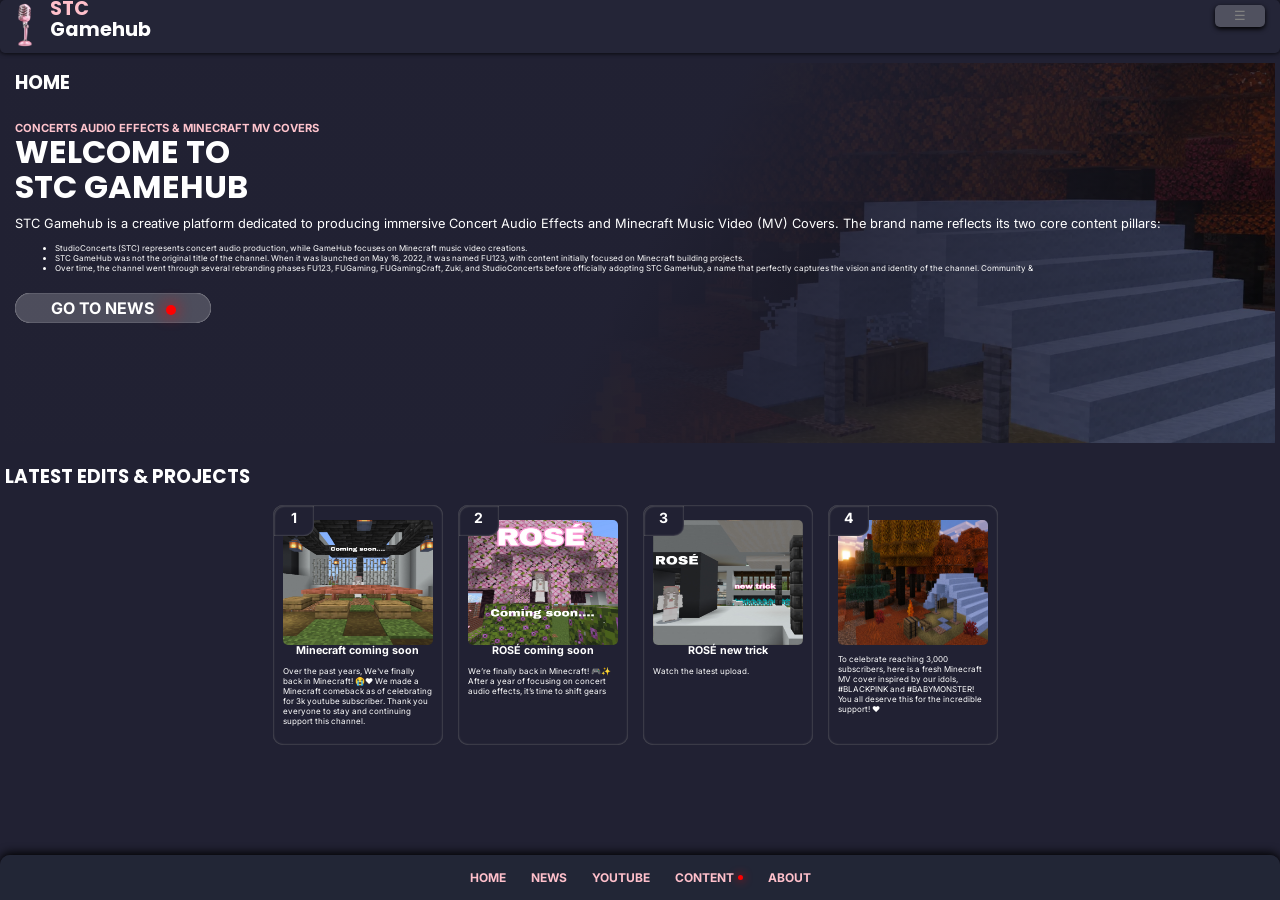
<file: index.html>
<!DOCTYPE html>
<html lang="en">
  <head>
    <meta charset="UTF-8">
    <meta name="viewport" content="width=device-width, initial-scale=1.0">
    <meta name="google-site-verification" content="a9Y3JSss4IHMZpFGcUWZMTfxG5dl-n8NXm3ampMwcmU">
    <meta name="msvalidate.01" content="9EB593A7C4FF7D76676B80B1A7BC1103"/>
    <meta property="og:site_name" content="STC Gamehub">
    <meta name="description" content="Explore STC Gamehub for Minecraft building ideas, music video covers, concert audio effects, and latest content updates. Join our growing community!">
    <title>STC Gamehub - Website | Minecraft MV & Gameplay</title>
    <link rel="icon" type="image/png" href="STC.png">
    <link rel="stylesheet" href="style.css">
  </head>
  <body class="home-html">
    <header>
      <img src="mic.png" alt="Microphone" height="50" width="50">
      <h1 style="font-size: 120%;"><span>STC</span><br>Gamehub</h1>
        <div class="dropdown">
          <button>&#9776</button>
         <ul class="menu">
           <li><a href="https://youtube.com/@stcgamehub?si=LDN-gRvtqOIQ2cHc">STC Gamehub</a></li>
           <li><a href="https://discord.gg/PptRJCPuU7">Discord</a></li>
           <li><a href="https://wa.me/639622515039">WhatsApp</a></li>
           <li><a href="content.html">Content</a></li>
         </ul>
        </div>
    </header>
    
    <main>
      <div class="introduction">
        <h3 class="home-heading">HOME</h3>
        <b style="font-size: 70%;">CONCERTS AUDIO EFFECTS & MINECRAFT MV COVERS</b>
        <h1>WELCOME TO<br>STC GAMEHUB</h1>
        <p style="font-size: 80%;">STC Gamehub is a creative platform dedicated to producing immersive Concert Audio Effects and Minecraft Music Video (MV) Covers. 
          The brand name reflects its two core content pillars:        
          <ul>
              <li>StudioConcerts (STC) represents concert audio production, while GameHub focuses on Minecraft music video creations.</li>
              <li>STC GameHub was not the original title of the channel. When it was launched on May 16, 2022, it was named FU123, with content initially focused on Minecraft building projects.</li>
              <li>Over time, the channel went through several rebranding phases FU123, FUGaming, FUGamingCraft, Zuki, and StudioConcerts before officially adopting STC GameHub, a name that perfectly captures the vision and identity of the channel. Community & </li>
            </ul>
            
        <div class="page">  
            <a href="news.html">GO TO NEWS <span class="dot"></span></a>
      </div>
      </div>
        
        <h3>LATEST EDITS & PROJECTS</h3>

        <div class="news-card">
        <div class="container">
          <div class="number">1</div>
          <a href="#">
          <img src="ROSÉ coming.jpg" alt="ROSÉ Minecraft" height="125" width="150"></>
          </a>
          <h6>Minecraft coming soon</h6>
          <p>Over the past years, We've finally back in Minecraft! 😭❤️ We made a Minecraft comeback as of celebrating for 3k youtube subscriber. Thank you everyone to stay and continuing support this channel.</p>
        </div>
        <div class="container"> 
          <div class="number">2</div>
          <a href="https://youtu.be/H0IwgizWhl0?si=wJLlGBcShs4b2vaZ">
          <img src="ROSÉ poster.jpg" alt="ROSÉ Minecraft MV" height="125" width="150">
          </a>
          <h6>ROSÉ coming soon</h6>
          <p>We’re finally back in Minecraft! 🎮✨
             After a year of focusing on concert audio effects, it’s time to shift gears</p>
        </div>
        <div class="container">
          <div class="number">3</div>
          <a href="https://youtu.be/OYEL9-qoRyk?si=_AlVazFO3t3U0rRC">
          <img src="ROSÉ new trick.jpg" alt="ROSÉ new trick Minecraft MV" height="125" width="150">
          </a>
          <h6>ROSÉ new trick</h6>
          <p>Watch the latest upload.</p>
        </div>
          <div class="container">
          <div class="number">4</div>
          <a href="#">
          <img src="minecraft.png" alt="Minecraft" height="125" width="150">
          </a>
            <h6></h6>
          <p>To celebrate reaching 3,000 subscribers, here is a fresh Minecraft MV cover inspired by our idols, #BLACKPINK​ and #BABYMONSTER​! You all deserve this for the incredible support! ❤️</p>
        </div>
          
      </div>
        <div class="dots-container">
          <span class="dots active"></span>
         <!--
          <span class="dots"></span>
          <span class="dots"></span>
          -->
        </div>
    </main>
    
    
    <!--Navigation Bar-->
    <footer class="navigation-bar">
      <div class="navigation-button">
        <a href="#">HOME</a>
        <a href="news.html">NEWS</a>
        <a href="https://youtube.com/@stcgamehub?si=wjTvPEJCYCNv_iNr">YOUTUBE</a>
        <a href="content.html">CONTENT<span class="red"></span></a>
        <a href="about.html">ABOUT</a>
      </div>
    </footer>
    
  </body>
</html>
</file>
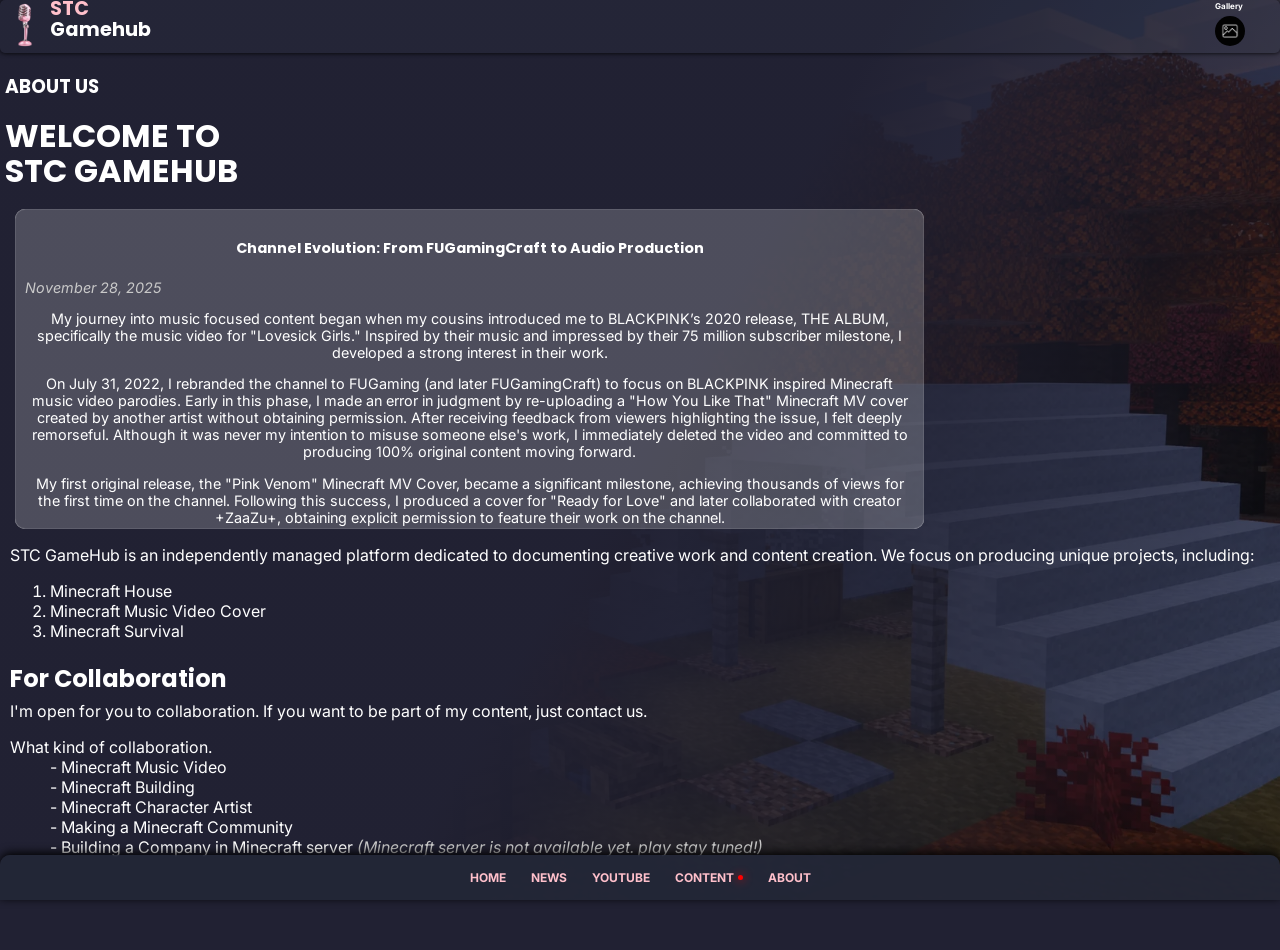
<file: about.html>
<!DOCTYPE html>
<html lang="en">
  <head>
    <meta charset="UTF-8">
    <meta name="viewport" content="width=device-width, initial-scale=1.0">
    <link rel="icon" type="image/png" href="STC.png">
    <title>STC Gamehub - About</title>
    <link rel="stylesheet" href="style.css">
  </head>
  <body class="about-html">
    <header>
      <img src="mic.png" alt="Microphone" height="50" width="50">
      <h1 style="font-size: 120%;"><span>STC</span><br>Gamehub</h1>
      <div class="image">
        <a href="gallery.html">Gallery  
         <img src="gallery icon.png" alt="Gallery Icon" height="30" width="30">
        </a>
      </div>
    </header>
    
    
    <main>
      <div class="introduction">
        <h3 class="home-heading">ABOUT US</h3>
        <h1>WELCOME TO<br>STC GAMEHUB</h1>
      </div>
      <div class="about-section">
        <h4>Channel Evolution: From FUGamingCraft to Audio Production</h4>
        <time datetime="2025-11-28"><i>November 28, 2025</i></time>
        <p>My journey into music focused content began when my cousins introduced me to BLACKPINK’s 2020 release, THE ALBUM, specifically the music video for "Lovesick Girls." 
           Inspired by their music and impressed by their 75 million subscriber milestone, I developed a strong interest in their work.
        </p>
        <p>On July 31, 2022, I rebranded the channel to FUGaming (and later FUGamingCraft) to focus on BLACKPINK inspired Minecraft music video parodies. 
           Early in this phase, I made an error in judgment by re-uploading a "How You Like That" Minecraft MV cover created by another artist without obtaining permission. After receiving feedback from viewers highlighting the issue, I felt deeply remorseful. 
           Although it was never my intention to misuse someone else's work, I immediately deleted the video and committed to producing 100% original content moving forward.
        </p>
        <p>My first original release, the "Pink Venom" Minecraft MV Cover, became a significant milestone, achieving thousands of views for the first time on the channel. 
          Following this success, I produced a cover for "Ready for Love" and later collaborated with creator +ZaaZu+, obtaining explicit permission to feature their work on the channel.
        </p>
        <p>On November 25, 2022, I began experimenting with Concert Audio Effects. Although my early edits lacked refined frequency balance, I continually adjusted and improved my technique. A major breakthrough occurred on November 28, 2023, following the debut of YG Entertainment's group BABYMONSTER. 
          My concert effect edit for "Batter Up" gained significant traction, becoming the most popular video on the channel at the time. The overwhelmingly positive community feedback encouraged me to continue creating and fulfilling subscriber requests, despite managing routine copyright claims.
        </p>
        <h4>StudioConcerts & The Future of STC GameHub</h4>
        <p>Growth continued into early 2024. On April 1, 2024, I released a concert audio effect for BABYMONSTER's "SHEESH," which reached 2,000 views. 
           On April 19, 2024, a compilation featuring concert edits of "SHEESH," "Batter Up," and "Stuck In The Middle" surged in popularity, achieving over 79,000 views the second highest view count in the channel's history.
        </p>
        <p>In 2025, I recently uploaded a concert effect edit for "Like JENNIE." Now fully operating under the STC GameHub brand, I plan to continue audio production while resuming Minecraft MV cover projects as soon as possible. Thank you for your continued support!
        </p>
      </div>

      <div class="stc-activities">
      <p>STC GameHub is an independently managed platform dedicated to documenting creative work and content creation. We focus on producing unique projects, including:</p>
      <ol>
        <li>Minecraft House</li>
        <li>Minecraft Music Video Cover</li>
        <li>Minecraft Survival</li>
      </ol>
        
        <h2>For Collaboration</h2>
        <p class="text">I'm open for you to collaboration. If you want to be part of my content, just contact us.</p>
        
        <dl>
          <dt>What kind of collaboration.</dt>
          <dd>- Minecraft Music Video</dd>
          <dd>- Minecraft Building</dd>
          <dd>- Minecraft Character Artist</dd>
          <dd>- Making a Minecraft Community</dd>
          <dd>- Building a Company in Minecraft server <i class="small-text">(Minecraft server is not available yet. play stay tuned!)</i></dd>
        </dl>
      </div>
      
      
    </main>
    
    
    
    <!--Navigation Bar-->
    <footer class="navigation-bar">
      <div class="navigation-button">
        <a href="index.html">HOME</a>
        <a href="news.html">NEWS</a>
        <a href="https://youtube.com/@stcgamehub?si=wjTvPEJCYCNv_iNr">YOUTUBE</a>
        <a href="content.html">CONTENT<span class="red"></span></a>
        <a href="about.html">ABOUT</a>
      </div>
    </footer>
  </body>
</html>
</file>
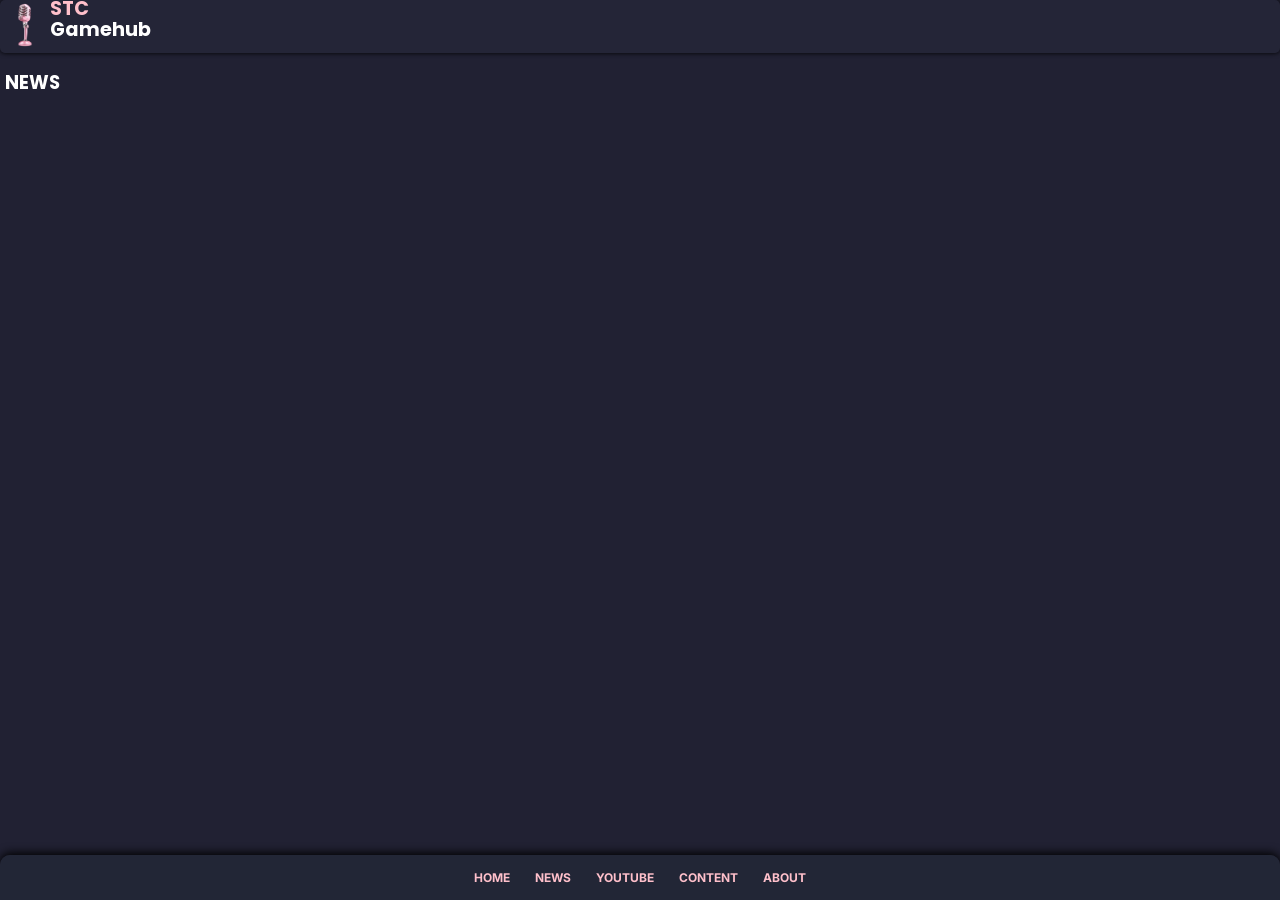
<file: content.html>
<!DOCTYPE html>
<html lang="en">
  <head>
    <meta charset="UTF-8">
    <meta name="viewport" content="width=device-width, initial-scale=1.0">
    <link rel="icon" type="image/png" href="STC.png">   
    <title>STC GMehub - Content Page</title>
    <link rel="stylesheet" href="style.css">
  </head>
  <body class="content-html">
    <header>
      <img src="mic.png" alt="Microphone" height="50" width="50">
      <h1 style="font-size: 120%;"><span>STC</span><br>Gamehub</h1>
    </header>
    
    <h3 class="home-heading">NEWS</h3>
    
    <main>
      <section class="content">
        <iframe src="https://youtube.com/embed/OYEL9-qoRyk" height="200" width="350"
          title="ROSÈ - new trick Minecraft MV" 
          frameborder="0" allowfullscreen>
          </iframe>

        <iframe src="https://www.youtube.com/embed/68S_SFDKBJw" height="200" width="350"
        title="JISOO - Your Love Minecraft MV"
        frameborder="0" allowfullscreen>      
        </iframe>

        <iframe src="https://www.youtube.com/embed/HSErJRw7FuY" height="200" width="350"
        title="BLACKPINK - Minecraft Hard To Love"
        frameborder="0" allowfullscreen>     
        </iframe>

        <iframe src="https://www.youtube.com/embed/pdyoIDC24zg" height="200" width="350"
        title="BLACKPINK - Minecraft Shutdown MV"
        frameborder="0" allowfullscreen>
      </iframe>
        
      <iframe src="https://www.youtube.com/embed/AJV3FkGYtKs" height="200" width="350" 
        title="BLACKPINK - Minecraft Pink Venom MV"
        frameborder="0" allowfullscreen> 
      </iframe>
           
    </section>
    
    </main>
    
    
    
    <!--Navigation Bar-->
    <footer class="navigation-bar">
      <div class="navigation-button">
        <a href="index.html">HOME</a>
        <a href="news.html">NEWS</a>
        <a href="https://youtube.com/@stcgamehub?si=wjTvPEJCYCNv_iNr">YOUTUBE</a>
        <a href="content.html">CONTENT</a>
        <a href="about.html">ABOUT</a>
      </div>
    </footer>
  </body>
</html>
</file>
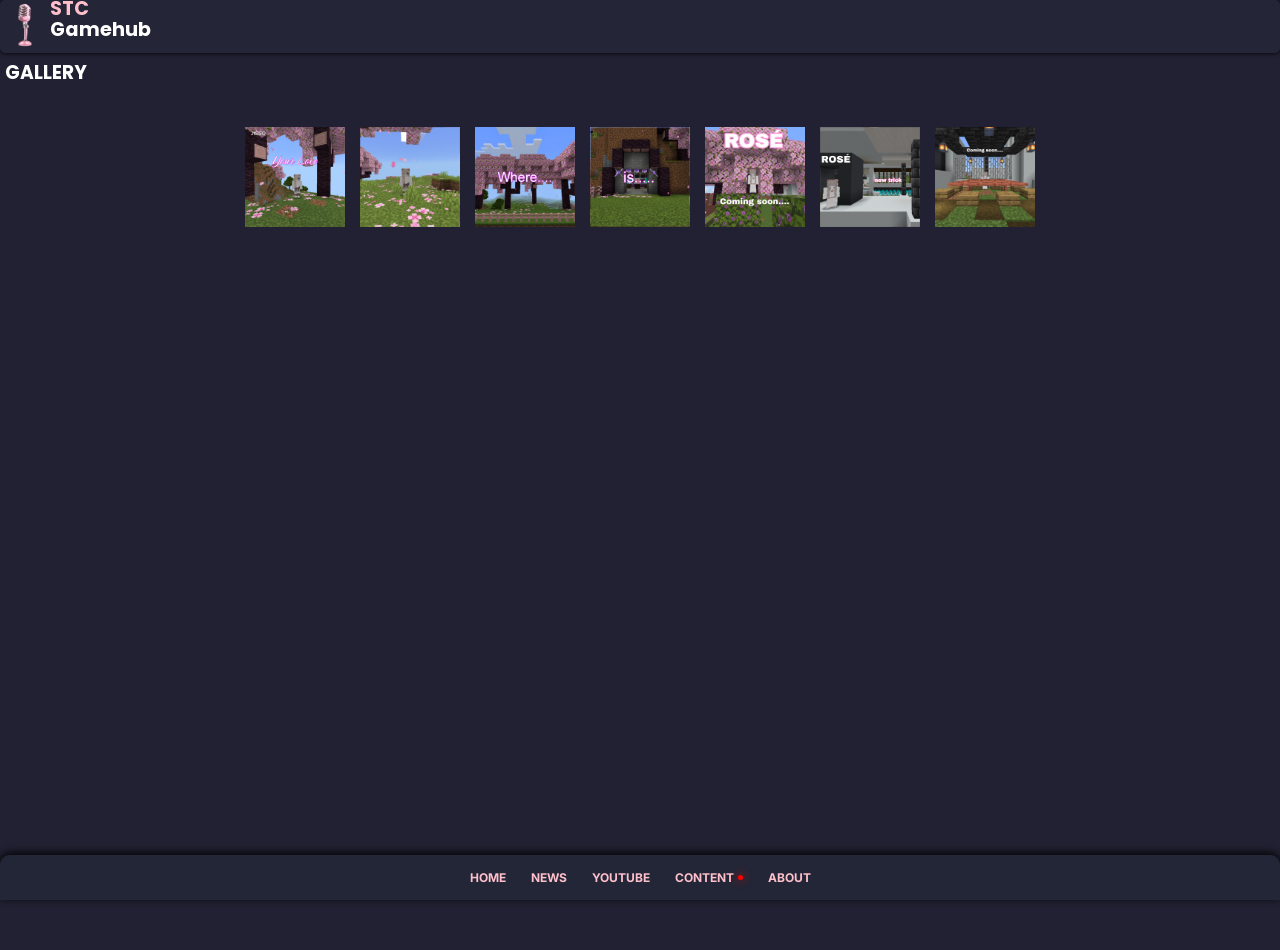
<file: gallery.html>
<!DOCTYPE html>
<html lang="en">
  <head>
    <meta charset="UTF-8">
    <meta name="viewport" content="width=device-width, initial-scale=1.0">
    <link rel="icon" type="image/png" href="STC.png">
    <title>STC Gamehub - Gallery</title>
    <link rel="stylesheet" href="style.css">
  </head>
  <body class="gallery-html">
    <header>
      <img src="mic.png" alt="Microphone" height="50" width="50">
      <h1 style="font-size: 120%;"><span>STC</span><br>Gamehub</h1>
    </header>

    <h3 class="home-heading">GALLERY</h3>
    
    <main>
      <div class="my-gallery">
        <img src="your love.jpg" alt="STC Gamehub Content" height="100" width="100">
        <img src="JISOO.jpg" alt="STC Gamehub - Minecraft JISOO" height="100" width="100">
        <img src="Where.jpg" alt="STC Gamehub Minecraft World" height="100" width="100">
        <img src="is.jpg" alt="STC Gamehub Minecraft" height="100" width="100">
        <img src="ROSÉ poster.jpg" alt="Minecraft ROSÈ" height="100" width="100">
        <img src="ROSÉ new trick.jpg" alt="Minecraft new trick" height="100" width="100">
        <img src="ROSÉ coming.jpg" alt="Minecraft ROSÈ" height="100" width="100">  
      </div>
    </main>
    
    
    
    <!--Navigation Bar-->
    <footer class="navigation-bar">
      <div class="navigation-button">
        <a href="index.html">HOME</a>
        <a href="news.html">NEWS</a>
        <a href="https://youtube.com/@stcgamehub?si=wjTvPEJCYCNv_iNr">YOUTUBE</a>
        <a href="content.html">CONTENT<span class="red"></span></a>
        <a href="about.html">ABOUT</a>
      </div>
    </footer>
  </body>
</html>
</file>
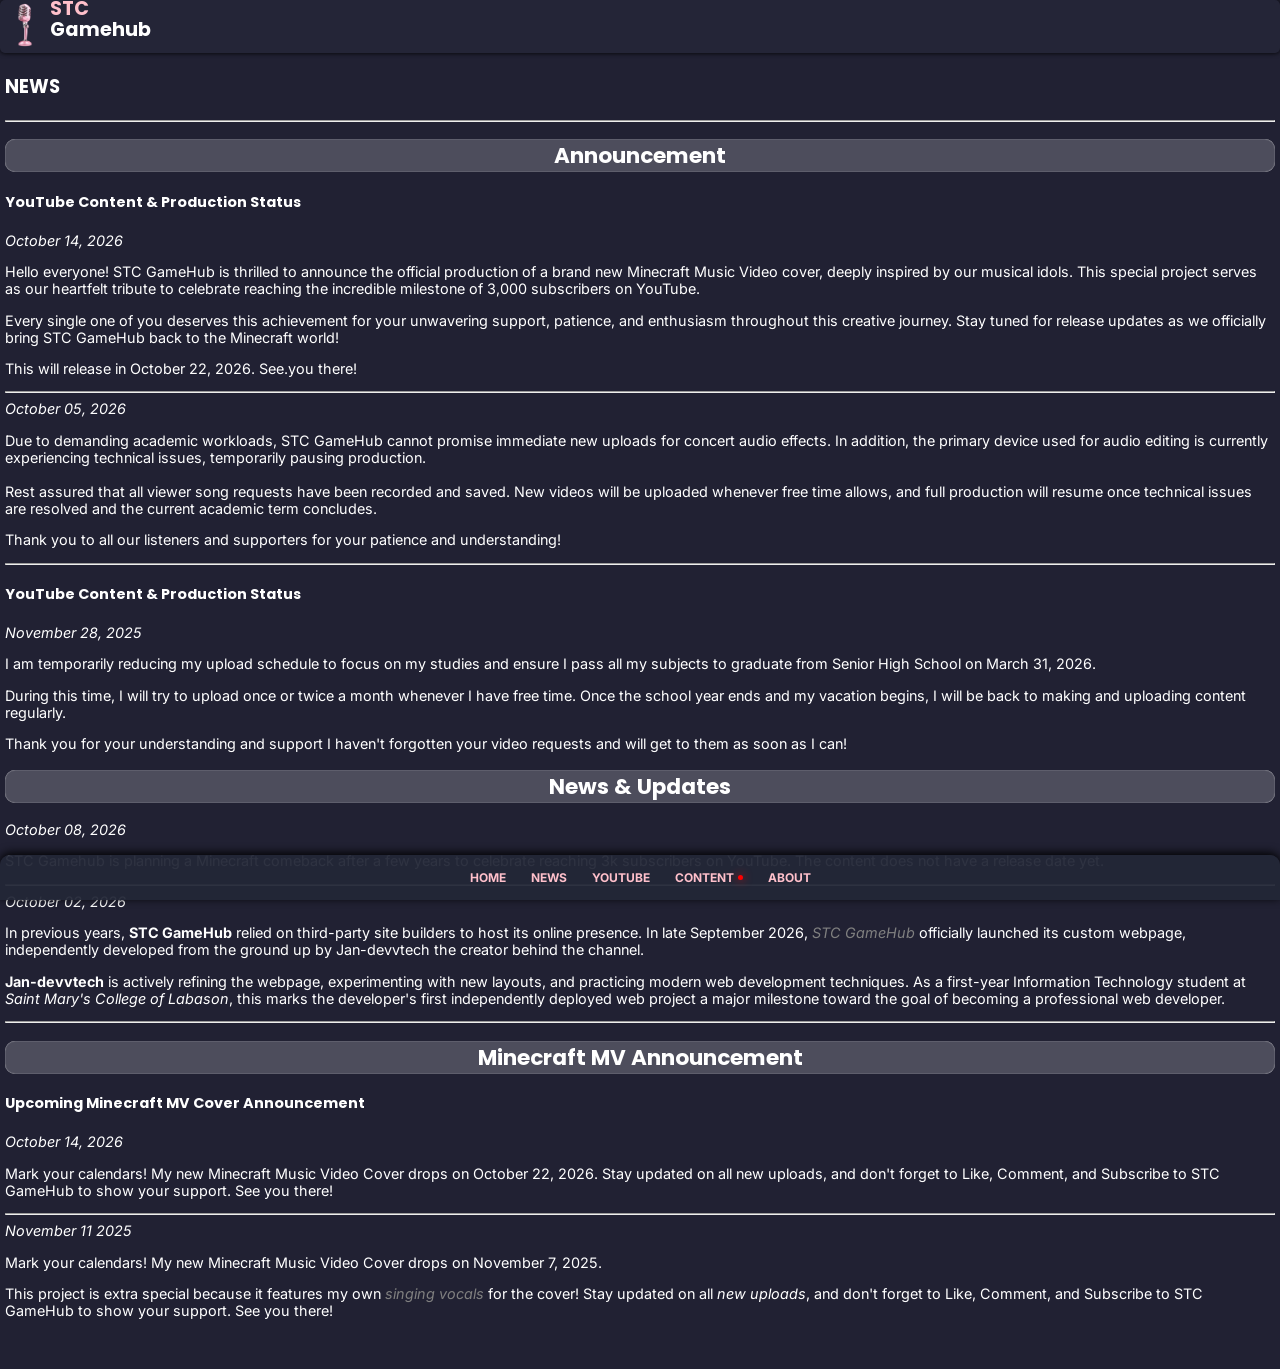
<file: news.html>
<!DOCTYPE html>
<html lang="en">
  <head>
    <meta charset="UTF-8">
    <meta name="viewport" content="width=device-width, initial-scale=1.0">
    <link rel="icon" type="image/png" href="STC.png">
    <title>STC Gamehub - News & Announcement</title>
    <link rel="stylesheet" href="style.css">
  </head>
  <body class="news-html">
    <header>
      <img src="mic.png" alt="Microphone" height="50" width="50">
      <h1 style="font-size: 120%;"><span>STC</span><br>Gamehub</h1>
    </header>
    
    
    <main>
      <h3 class="home-heading">NEWS</h3>
      <div class="container">
      <hr>
      <section class="article">
        <article>
          <div class="news-title">
          <h2>Announcement</h2>
          </div>
          <h4>YouTube Content & Production Status</h4>
          <time datetime="2026-10-14"><i>October 14, 2026</i></time>
          <p>Hello everyone! STC GameHub is thrilled to announce the official production of a brand new Minecraft Music Video cover, deeply inspired by our musical idols.
             This special project serves as our heartfelt tribute to celebrate reaching the incredible milestone of 3,000 subscribers on YouTube. 
          </p>
          <p>Every single one of you deserves this achievement for your unwavering support, patience, and enthusiasm throughout this creative journey.
             Stay tuned for release updates as we officially bring STC GameHub back to the Minecraft world!
          </p>
          <p>This will release in October 22, 2026. See.you there!</p>
          <hr>
          <time datetime="2026-10-05"><i>October 05, 2026</i></time>
          <p>Due to demanding academic workloads, STC GameHub cannot promise immediate new uploads for concert audio effects. 
             In addition, the primary device used for audio editing is currently experiencing technical issues, temporarily pausing production.
          <br><br>
             Rest assured that all viewer song requests have been recorded and saved. New videos will be uploaded whenever free time allows, and full production will resume once technical issues are resolved and the current academic term concludes.
          </p>      
          <p>Thank you to all our listeners and supporters for your patience and understanding!
           </p>        
          <hr>
          <h4>YouTube Content & Production Status</h4>
          <time datetime="2025-11-28"><i>November 28, 2025</i></time>
          <p>I am temporarily reducing my upload schedule to focus on my studies and ensure I pass all my subjects to graduate from Senior High School on March 31, 2026.
          </p>
          <p>During this time, I will try to upload once or twice a month whenever I have free time. Once the school year ends and my vacation begins, I will be back to making and uploading content regularly.
          </p>         
          <p>Thank you for your understanding and support I haven't forgotten your video requests and will get to them as soon as I can!
          </p>
        </article>        
    <article>      
      <div class="news-title">
      <h2>News & Updates</h2>
      </div>
      <time datetime="2025-10-08"><i>October 08, 2026</i></time>
      <p>STC Gamehub is planning a Minecraft comeback after a few years to celebrate reaching 3k subscribers on YouTube. 
         The content does not have a release date yet.
      </p>
        <hr>
      <time datetime="2026-10-02"><i>October 02, 2026</i></time>
      <p>In previous years, <strong>STC GameHub</strong> relied on third-party site builders to host its online presence. 
         In late September 2026, <span style="font-style: italic;">STC GameHub</span> officially launched its custom webpage, independently developed from the ground up by Jan-devvtech the creator behind the channel.
      </p>   
      <p><strong>Jan-devvtech</strong> is actively refining the webpage, experimenting with new layouts, and practicing modern web development techniques. As a first-year Information Technology student at 
        <a href="https://enrollment.smcltech.org/">Saint Mary's College of Labason</a>, this marks the developer's first independently deployed web project a major milestone toward the goal of becoming a professional web developer.
      </p>
    </article>     
        <hr>
    <article>
      <div class="news-html">
        <div class="news-title">
      <h2>Minecraft MV Announcement</h2>
        </div>
      </div>
      <h4>Upcoming Minecraft MV Cover Announcement</h4>
      <time datetime="2026-10-14"><i>October 14, 2026</i></time>
      <p>Mark your calendars! My new Minecraft Music Video Cover drops on October 22, 2026. 
         Stay updated on all new uploads, and don't forget to Like, Comment, and Subscribe to STC GameHub to show your support. See you there!</p>
      <hr>
      <time datetime="2025-11-11"><i>November 11 2025</i></time>
      <p>Mark your calendars! My new Minecraft Music Video Cover drops on November 7, 2025.
      </p>   
      <p>This project is extra special because it features my own <span style="font-style: italic;">singing vocals</span> for the cover! 
         Stay updated on all <a href="https://youtube.com/@stcgamehub?si=T0sXZmVxGMtZY0NI">new uploads</a>, and don't forget to Like, Comment, and Subscribe to STC GameHub to show your support. 
         See you there!
      </p>
    </article>   
    </main>
    
    
    
    <!--Navigation Bar-->
    <footer class="navigation-bar">
      <div class="navigation-button">
        <a href="index.html">HOME</a>
        <a href="news.html">NEWS</a>
        <a href="https://youtube.com/@stcgamehub?si=wjTvPEJCYCNv_iNr">YOUTUBE</a>
        <a href="content.html">CONTENT<span class="red"></span></a>
        <a href="about.html">ABOUT</a>
      </div>
    </footer>
        
  </body>
</html>
</file>
<file: style.css>
@import url('https://fonts.googleapis.com/css2?family=Inter:wght@400;500;600;700&family=Poppins:wght@600;700&display=swap');

body {
  margin: 0;
  padding: 0;
  font-family: 'Inter', 'Poppins', sans-serif;
  background-color: hwb(240 13% 80%);
}
html {
  scroll-behavior: smooth;
}



/*Heading*/
body.home-html header,
body.about-html header,
body.gallery-html header,
body.news-html header,
body.content-html header {
  color: white;
  font-weight: bold;
  display: flex;
  background-color: rgba(50, 55, 70, 0.2);
  box-shadow: 0 0 5px black;
  border-radius: 5px;
}






/*Navigation Bar*/
.navigation-bar {
  position: fixed;
  bottom: 0;
  left: 0;
  width: 100%;
  background-color:  rgba(35, 40, 55, 0.95);
  box-shadow: 0 -2px 10px rgba(0, 0, 0.5);
  z-index: 1000;
  border-top-left-radius: 10px;
  border-top-right-radius: 10px;
}
.navigation-button {
  justify-content: center;
  display: flex;
  font-size: 75%;
  gap: 15px;
  margin: 5px auto;
}
.navigation-button a {
  font-weight: bold;
  display: inline-flex;
  align-items: center;
  gap: 4px;
  text-decoration: none;
  color: pink;
  padding: 10px 5px;
  font-family: 'Inter', 'Poppins', sans-serif;
}
.navigation-button a:hover {
  background-color: hwb(240 13% 80%);
}
.navigation-button a.active {
  background-color: hwb(240 13% 80%);
}
.navigation-button a span.red {
  display: inline-block;
  width: 5px;
  height: 5px;
  border-radius: 50%; 
  background-color: red;
  box-shadow: 0 0 10px red;
}










/*Shared Headings Font*/
body.home-html h1, body.home-html h2, body.home-html h3, body.home-html h4,
body.about-html h1, body.about-html h2, body.about-html h3, body.about-html h4,
body.gallery-html h1, body.gallery-html h2, body.gallery-html h3, body.gallery-html h4,
body.news-html h1, body.news-html h2, body.news-html h3, body.news-html h4,
body.content-html h1, body.content-html h2, body.content-html h3, body.content-html h4 {
  font-family: 'Poppins', sans-serif;
}





/*Home Page*/
body.home-html .number {
  position: absolute;
  top: 1px;
  left: 1px;
  text-align: center;
  font-size: 14px;
  font-weight: bold;
  z-index: 2;
  margin: 0;
  padding: 3px 8px;
  min-width: 24px;
  height: 10%;
  border-radius: 10px 0 10px;
  box-shadow: inset 0 0 2px gray;
  background-color: hwb(240 13% 80%);
}
body.home-html span {
  color: pink;
}
body.home-html h1 {
  margin-top: -2px;
  line-height: 1.1;
}
body.home-html .dropdown {
  position: relative;
  width: 50px;
  margin-left: auto;
  margin-right: 15px;
}
body.home-html .dropdown button {
  box-shadow: 0 2px 5px black;
  border-radius: 5px;
  border: none;
  margin-top: 5px;
  font-family: 'Poppins', sans-serif;
  width: 50px;
  color: gray;
  background-color: rgba(255, 255, 255, 0.2);
}
body.home-html .dropdown button:hover {
  background-color: white;
}
body.home-html .menu {
  border-radius: 6px;
  top: 30%;
  display: none;
  right: 0;
  width: 160px;
  position: absolute;
  background-color: rgba(255, 255, 255, 0.2);
  color: gray;
  box-shadow: 0 0 2px white;
}
body.home-html .dropdown:focus-within .menu {
  display: block;
}
body.home-html .dropdown ul {
  list-style-type: none;
  cursor: pointer;
  padding: 10px;
  width: 100px;
  font-size: 14px;
}
body.home-html .dropdown li:hover {
  background-color: hwb(0 83% 17%);
}
body.home-html .dropdown a {
  color: black;
  text-decoration: none;
  display: block;
}
body.home-html main {
  color: white;
  margin: 5px;
  padding-bottom: 60px;
}

/*Main Content*/
body.home-html .introduction {
  background-image: linear-gradient(480deg, hwb(240 13% 80%), hwb(240 13% 80%), rgba(0, 0, 0, 0.5)), url('minecraft.png');
  background-size: cover;
  background-position: right center;
  padding: 15px 20px 15px 10px;
  margin: 10px 0;
  height: 350px;
}
.introduction b {
  color: hwb(351 77% 0%);
}
body.home-html .introduction p {
  margin-top: -10px;
}
body.home-html .introduction h1 {
  line-height: 1.1;
  margin-top: -2px;
  font-weight: 700;
}
body.home-html .introduction .home-heading {
  margin-top: -10px;
}
body.home-html .introduction ul {
  font-size: 50%;
}
body.home-html .introduction .dot {
  display: inline-block;
  vertical-align: middle;
  background-color: red;
  border-radius: 50%;
  box-shadow: 0 0 15px red;;
  margin-left: 8px;
  height: 10px;
  width: 10px;
}
body.home-html .page {
  margin-top: 20px;
  text-align: center;
  padding: 5px;
  width: 50%;
  background-color: rgba(255, 255, 255, 0.2);
  box-shadow: inset 0 0 1px white;
  border-radius: 50px;
}
@media (min-width: 768px) {
  .page {
    max-width: 15%;
  }
}
body.home-html .page a {
  text-decoration: none;
  font-weight: bold; 
  color: white;
  display: block;
}
body.home-html .news-card {
  scroll-behavior: smooth;
  gap: 15px;
  margin-top: -10px;
  margin-left: -5px;
  margin-right: -5px;
  width: calc(100% + 10px);
  padding: 0 15px;
  display: flex;
  overflow-x: auto;
  box-sizing: border-box;
  height: 280px;
  scroll-snap-type: x mandatory;
  scroll-padding-left: 15px;
}
body.home-html .news-card::-webkit-scrollbar { 
  display: none; 
}
@media (min-width: 768px) {
  .news-card {
    margin-left: auto;
    margin-right: auto;
    width: fit-content;
    max-width: 100%;
    justify-content: center;
  }
}
body.home-html div .container {
  position: relative;
  scroll-snap-align: center;
  flex: 0 0 160px;
  margin-top: 5px;
  background-color: hwb(240 13% 80%);
  box-shadow: inset 0 0 2px gray;
  height: 230px;
  width: 170px;
  padding: 5px;
  border-radius: 10px;
}
body.home-html .container a {
  display: flex;
  justify-content: center;
  margin-top: 5px;
}
body.home-html .container img {
  margin-top: 5px;;
  border-radius: 5px;
}
body.home-html div .container p {
  flex-wrap: wrap;
  margin-top: 5px;
  overflow-wrap: break-word;
  word-break: break-word;
  font-size: 50%;
  color: hwb(0 100% 0%);
  margin-top: -20px;
  padding: 5px;
}
body.home-html .container h6 {
  margin-top: -1px;
  text-align: center;
}










/*About Page*/
body.about-html {
  background-image: linear-gradient(480deg, hwb(240 13% 80%), hwb(240 13% 80%), rgba(0, 0, 0, 0.5)), url('minecraft.png');
  background-size: cover;
  background-position: right center;
  min-height: 100vh;
  margin: 0;
  background-attachment: fixed;
  margin-bottom: 50px;
  color: white;
}
body.about-html header {
  color: white;
  font-weight: bold;
  display: flex;
  background-color: rgba(50, 55, 70, 0.2);
  box-shadow: 0 0 5px black;
  border-radius: 5px;
}
body.about-html .image {
  position: relative;
  width: 50px;
  margin-left: auto;
  margin-right: 15px;
}
body.about-html .image img {
  margin-top: 5px;
  border-radius: 50%;
}
body.about-html .image a {
  font-size: 50%;
  margin-top: 1px;
  display: block;
  text-decoration: none;
  color: white;
}
body.about-html span {
  color: pink;
}
body.about-html h1 {
  color: white;
  margin-top: -2px;
  line-height: 1.1;
}
body.about-html main {
  margin: 5px;
}
body.about-html .about-section {
  font-size: 90%;
  flex-wrap: wrap;
  padding: 10px;
  margin-top: -15px;
  min-height: 250px;
  max-height: 300px;
  max-width: 70%;
  min-width: 70%;
  background-color: rgba(255, 255, 255, 0.2);
  overflow: auto;
  box-shadow: inset 0 0 1px white;
  border-radius: 10px;
  margin: 10px;
}
body.about-html .about-section p, 
body.about-html .about-section h4 {
  text-align: center;
}
body.about-html .stc-activities .text {
  margin-top: -15px;
}
body.about-html .stc-activities {
  margin: 5px;
}
body.about-html i {
  color: hwb(0 79% 21%);
}






/*Gallery Page*/
body.gallery-html {
  background-color: hwb(240 13% 80%);
  color: white;
  min-height: 100vh;
  margin: 0;
  margin-bottom: 50px;
}

body.gallery-html span {
  color: pink;
}
body.gallery-html h1 {
  margin-top: -2px;
  line-height: 1.1;
}

body.gallery-html .my-gallery {
  flex-wrap: wrap;
  margin-top: 5px;
  display: flex;
  gap: 15px;
  margin: 40px auto;
  justify-content: center;
}
body.gallery-html .home-heading {
  margin: 5px;
}








/*News Page*/
body.news-html {
  color: white;
  margin: 0;
  margin-bottom: 40px;
}
body.news-html span {
  color: pink;
}
body.news-html h1 {
  margin-top: -2px;
  line-height: 1.1;
}
body.news-html main {
  margin: 5px;
  margin-bottom: 50px;
}
body.news-html .news-title {
  text-align: center;
  background-color: rgba(255, 255, 255, 0.2);
  box-shadow: inset 0 0 1px white; 
  color: white;
  border-radius: 10px;
}
body.news-html .article span {
  color: gray;
}
body.news-html .article a {
  color: white;
  text-decoration: none;
  font-style: italic;
}
body.news-html .container {
  font-size: 90%;
}








/*Content Page*/
body.content-html {
  color: white;
  margin: 0;
  margin-bottom: 50px;
}
body.content-html span {
  color: pink;
}
body.content-html h1 {
  margin-top: -2px;
  line-height: 1.1;
}
body.content-html .content iframe {
  border-radius: 10px;
}
body.content-html .content {
  display: flex;
  flex-wrap: wrap;
  gap: 10px;
  margin: 5px 5px;
}
body.content-html main {
  margin: 20px 5px 5px;
  margin-bottom: 50px;
}
body.content-html h3 {
  margin: 15px 5px;
}
</file>
